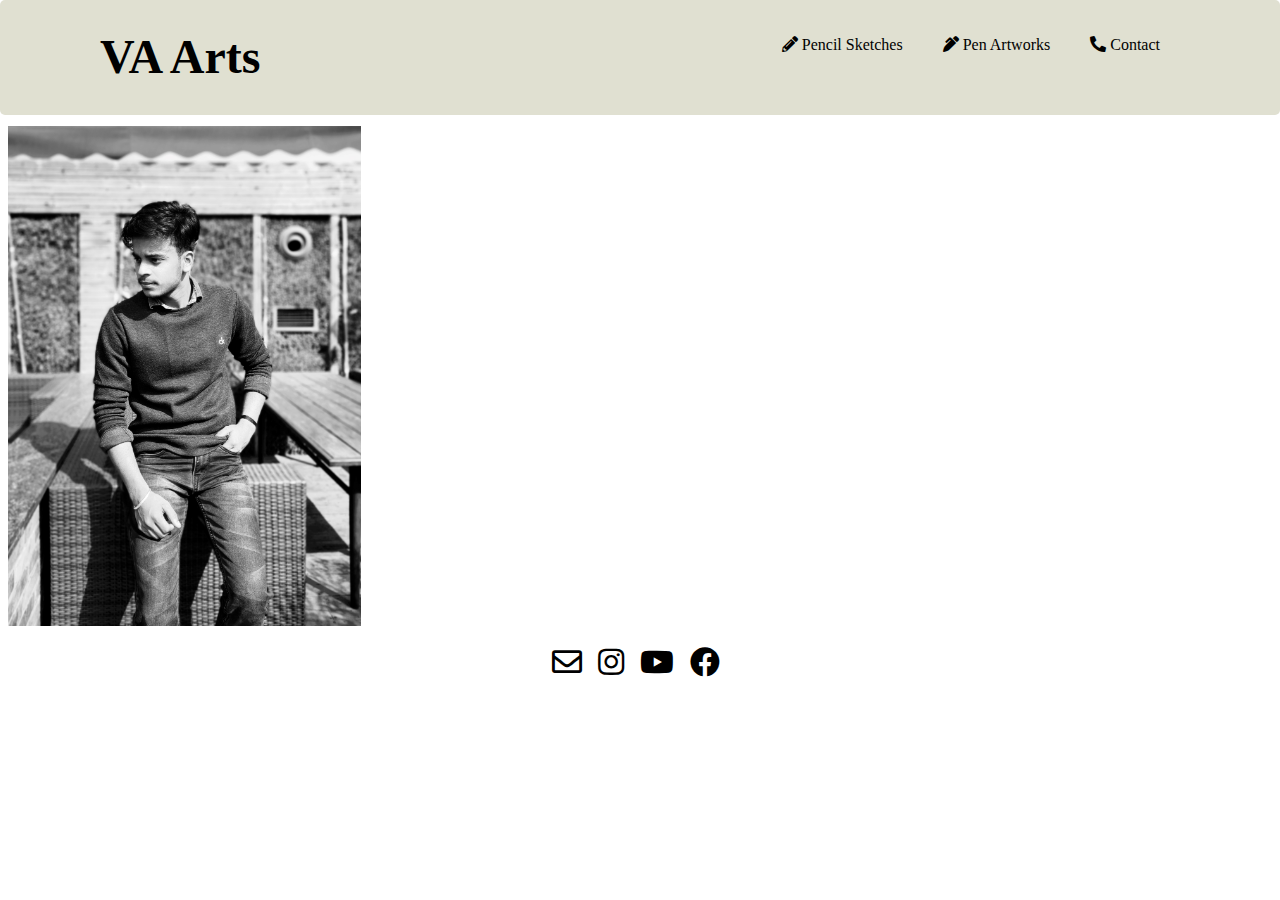
<file: Contact.html>
<!DOCTYPE html>
<html lang="en">
<head>
	<meta charset="utf-8">
	<title>Contact-VA Arts</title>
	<link rel="stylesheet" href="css/animate.css">
	<link rel="stylesheet" href="css/all.min.css">
</head>
<body>
	<header>
		<div class="logo" style="font-family:cursive; font-weight: bold; font-size: 48px;"><a href="index.html">VA Arts</a></div>
		<nav>
			<ul>
				<li>
					<a class="active" href="index.html">
						<i class="fas fa-pencil-alt"></i>
						Pencil Sketches</a>
				</li>
				<li>
					<a href="PenArtworks.html">
						<i class="fas fa-pen-alt"></i>
						Pen Artworks</a>
				</li>
				<li>
					<a href="Contact.html">
						<i class="fas fa-phone-alt"></i>
						Contact</a>
				</li>
			</ul>
		</nav>			
			<div class="menu-toggle"><i class="fas fa-bars"></i></div>	
	
	</header>
	<br>
	<area>
	<span>
		<img src="img/vipul.JPG" style="height: 500px; display: inline-block; margin-top: 100px;">
	</span>
	<info style="float: right; margin-right: 25%;">
			<h3>Vipul Aggarwal</h3>
	</info>
	<p>
		<logo>
			<a href="mailto:vaarts03@gmail.com"><i class="far fa-envelope"></i></a><br>
			<a href="https://www.instagram.com/va_arts_/"><i class="fab fa-instagram"></i></a><br>
			<a href="https://www.youtube.com/channel/UCxE4E3Rl_OMy6nl5PDAk1Bg"><i class="fab fa-youtube"></i></a><br>
			<a href="https://www.facebook.com/vipul.agg99"><i class="fab fa-facebook"></i></a><br>
		</logo>
		</p>
	</area>
	<script src="https://code.jquery.com/jquery-3.3.1.js"></script>
	  <script type="text/javascript">
	  $(document).ready(function(){
		  $('.menu-toggle').click(function(){
			  $('nav').toggleClass('active')
		  })
	  })
	</script>
</body>
</html>
</file>
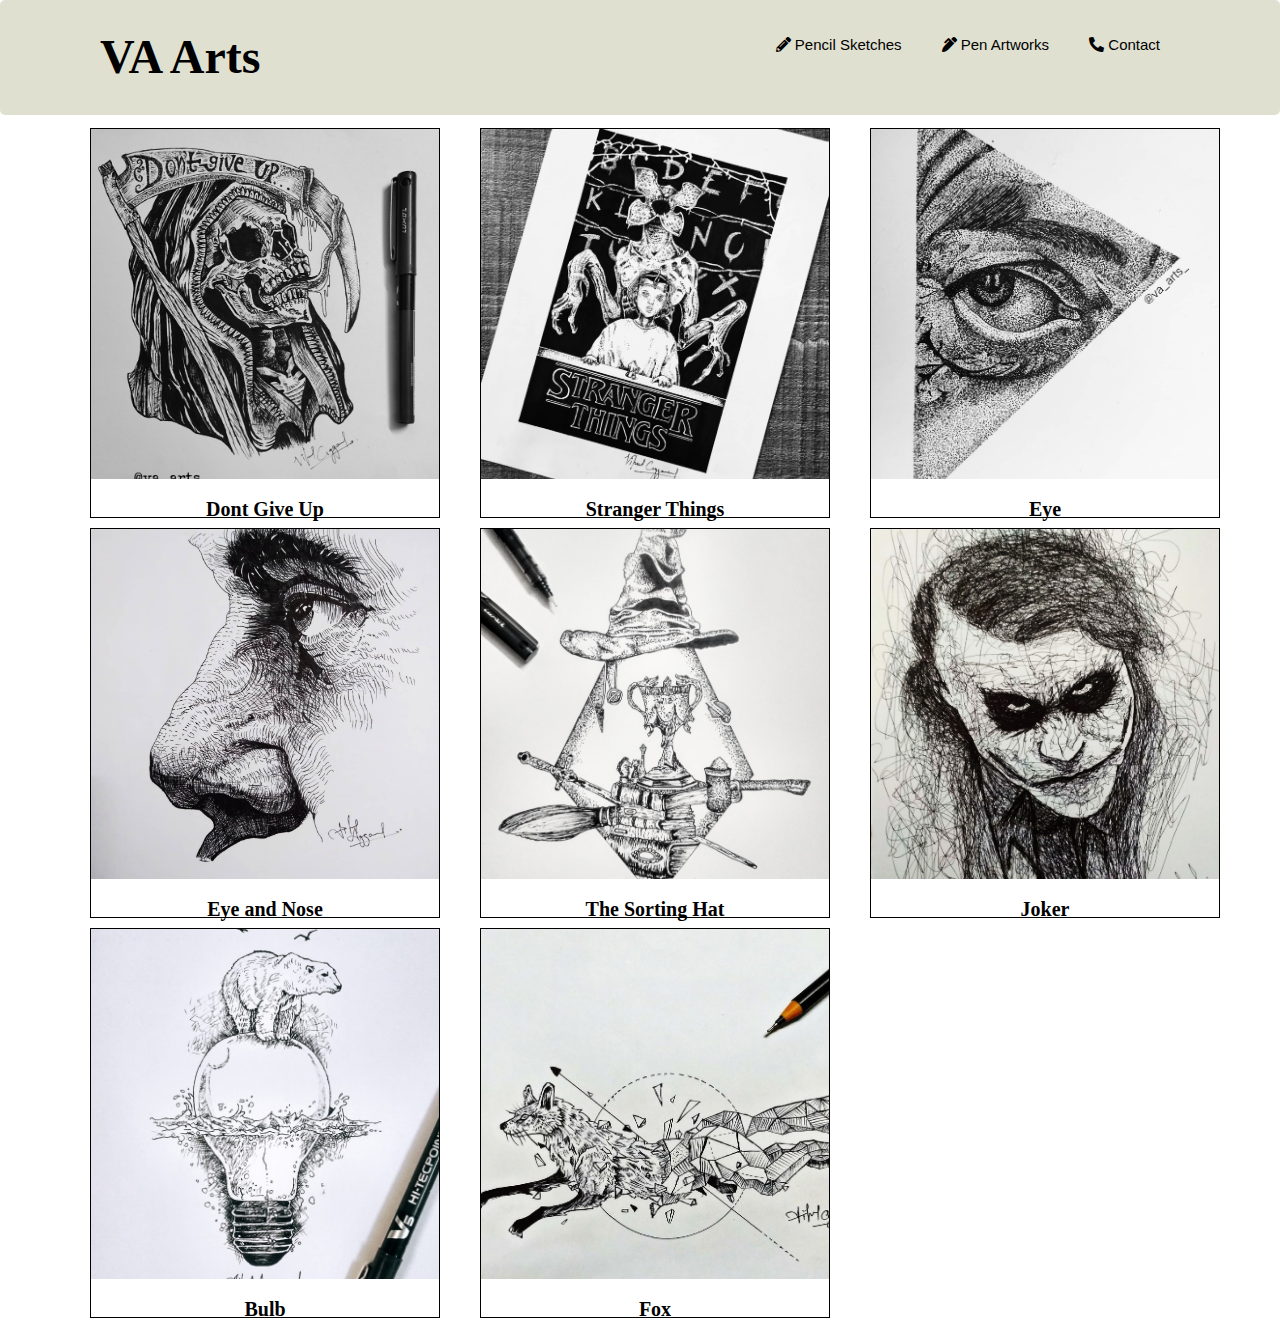
<file: PenArtworks.html>
<!DOCTYPE html>
<html lang="en">
<head>
	<meta charset="utf-8">
	<title>VA Arts</title>
	
	<link rel="stylesheet" href="css/animate.css">
	<link rel="stylesheet" href="css/all.min.css">
	<link rel="stylesheet" href="css/w3.css"> 
	<script src="js/open.js"></script>
</head>
<body>
	<header>
		<div class="logo" style="font-family:cursive; font-weight: bold; font-size: 48px;"><a href="index.html">VA Arts</a></div>
		<nav>
			<ul>
				<li>
					<a class="active" href="index.html">
						<i class="fas fa-pencil-alt"></i>
						Pencil Sketches</a>
				</li>
				<li>
					<a href="PenArtworks.html">
						<i class="fas fa-pen-alt"></i>
						Pen Artworks</a>
				</li>
				<li>
					<a href="Contact.html">
						<i class="fas fa-phone-alt"></i>
						Contact</a>
				</li>
			</ul>
		</nav>			
			<div class="menu-toggle"><i class="fas fa-bars"></i></div>	
	
	</header>
	<br>
	<div class="container">
	<div class="gallery">
		<img src="img/DontGiveUp.jpg" alt="DontGiveUp" onclick="onClick(this)" style="width:100%;cursor:pointer" class="w3-hover-opacity">
			<div class="desc">Dont Give Up</div>
	</div>
	<div class="gallery">
		<img src="img/StrangerThings.jpg" alt="StrangerThings" onclick="onClick(this)" style="width:100%;cursor:pointer" class="w3-hover-opacity">
			<div class="desc">Stranger Things</div>
	</div>
	<div class="gallery">
		<img src="img/EyePen.jpg" alt="EyePen" onclick="onClick(this)" style="width:100%;cursor:pointer" class="w3-hover-opacity"> 
			<div class="desc">Eye</div>
	</div>
	<div class="gallery">
		<img src="img/EyeNose.jpg" alt="EyeNose" onclick="onClick(this)" style="width:100%;cursor:pointer" class="w3-hover-opacity">
			<div class="desc">Eye and Nose</div>
	</div>
	<div class="gallery">
		<img src="img/HarryHat.jpg" alt="HarryHat" onclick="onClick(this)" style="width:100%;cursor:pointer" class="w3-hover-opacity">
			<div class="desc">The Sorting Hat</div>
	</div>
	<div class="gallery">
		<img src="img/Joker.jpg" alt="Joker" onclick="onClick(this)" style="width:100%;cursor:pointer" class="w3-hover-opacity">
			<div class="desc">Joker</div>
	</div>
	<div class="gallery">
		<img src="img/Bulb.jpg" alt="Bulb" onclick="onClick(this)" style="width:100%;cursor:pointer" class="w3-hover-opacity">
			<div class="desc">Bulb</div>
	</div>
	<div class="gallery">
		<img src="img/Fox.jpg" alt="Fox" onclick="onClick(this)" style="width:100%;cursor:pointer" class="w3-hover-opacity">
			<div class="desc">Fox</div>
	</div>
	</div>

	<div id="modal01" class="w3-modal" onclick="this.style.display='none'">
		<span class="w3-button w3-hover-red w3-xlarge w3-display-topright">&times;</span>
		<div class="w3-modal-content w3-animate-zoom">
		  <img id="img01" style="width:100%">
		</div>
	  </div>
	  <script src="https://code.jquery.com/jquery-3.3.1.js"></script>
	  <script type="text/javascript">
	  $(document).ready(function(){
		  $('.menu-toggle').click(function(){
			  $('nav').toggleClass('active')
		  })
	  })
	</script>
</body>
</html>
</file>
